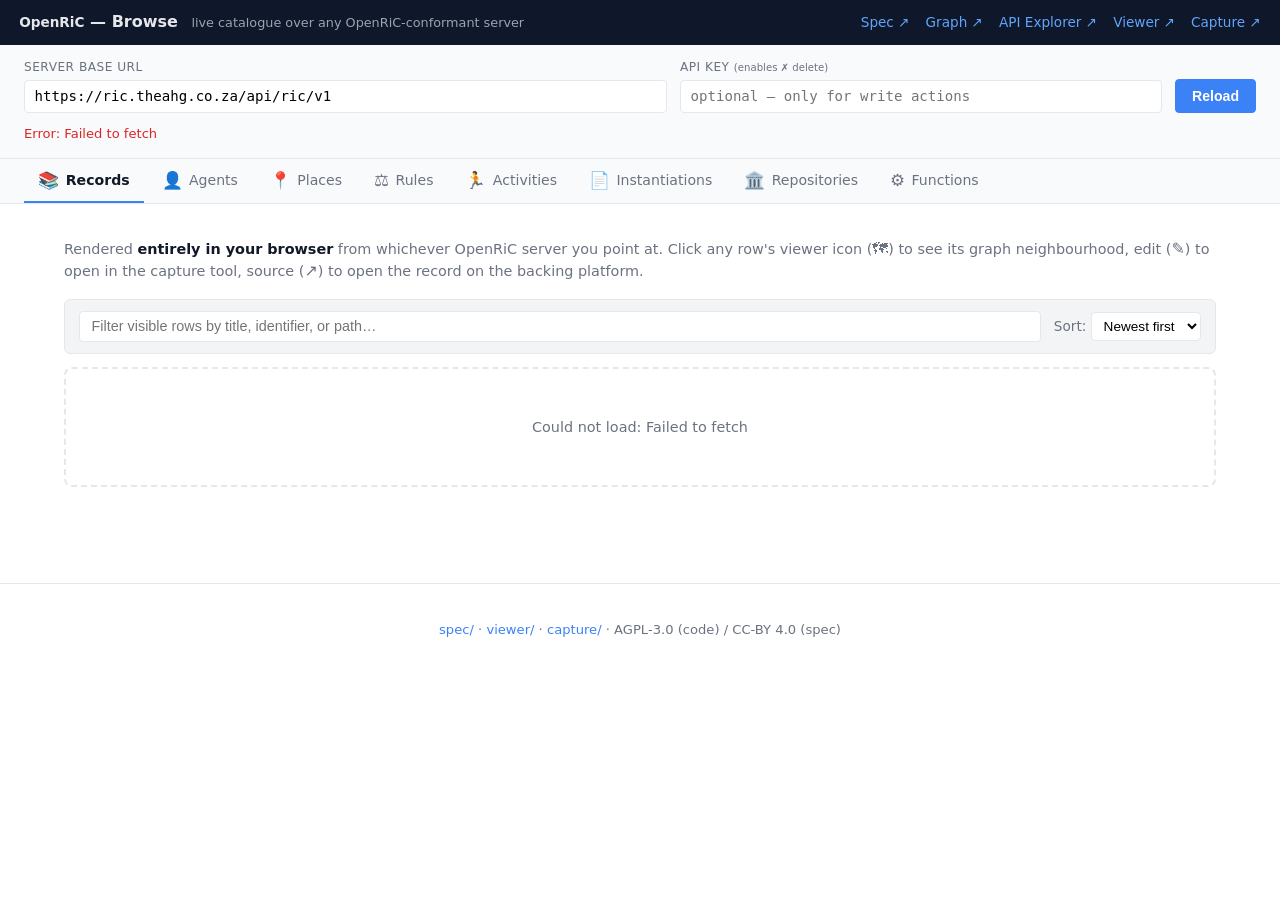
<file: demo/browse/index.html>
<!--
  Copyright (C) 2026 Johan Pieterse / Plain Sailing Information Systems
  Email: johan@plainsailingisystems.co.za
  SPDX-License-Identifier: AGPL-3.0-or-later

  OpenRiC browse demo — row-layout catalogue with inline actions.
  Points at any OpenRiC-conformant server; reads are unauthenticated,
  optional write-key unlocks the delete action. Pure browser.
-->
<!doctype html>
<html lang="en">
<head>
  <meta charset="utf-8" />
  <meta name="viewport" content="width=device-width, initial-scale=1" />
  <title>OpenRiC — Browse</title>
  <meta name="description" content="Browse a live OpenRiC dataset — records, agents, places, rules, activities, instantiations, repositories, functions." />
  <link rel="canonical" href="https://openric.org/demo/browse/" />
  <style>
    :root {
      --fg: #111827; --muted: #6b7280; --bg: #ffffff; --panel: #f9fafb;
      --panel-alt: #f3f4f6; --border: #e5e7eb; --accent: #3b82f6; --accent-hover: #2563eb;
      --danger: #dc2626; --danger-hover: #b91c1c;
      --row-hover: #f3f4f6; --row-highlight: #fef3c7;
      /* Per-type colours — match the viewer's getColour */
      --c-record: #3b82f6; --c-agent: #10b981; --c-place: #f59e0b;
      --c-rule: #8b5cf6;   --c-activity: #ef4444; --c-instantiation: #06b6d4;
      --c-repository: #db2777; --c-function: #64748b;
    }
    * { box-sizing: border-box; }
    body { margin: 0; font-family: system-ui, -apple-system, sans-serif; color: var(--fg); background: var(--bg); line-height: 1.4; }
    a { color: var(--accent); text-decoration: none; }
    a:hover { text-decoration: underline; }

    header.site { background: #0f172a; color: #e5e7eb; padding: 0.7rem 1.2rem;
             display: flex; align-items: center; gap: 0.8rem; flex-wrap: wrap; }
    header.site h1 { margin: 0; font-size: 1rem; font-weight: 600; }
    header.site h1 small { color: #9ca3af; font-weight: 400; margin-left: 0.5rem; font-size: 0.8rem; }
    header.site a { color: #60a5fa; font-size: 0.85rem; }
    header.site .right { margin-left: auto; display: flex; gap: 1rem; flex-wrap: wrap; }

    .controls { background: var(--panel); border-bottom: 1px solid var(--border); padding: 0.9rem 1.5rem;
                display: grid; grid-template-columns: 2fr 1.5fr auto; gap: 0.8rem; align-items: end; }
    .controls label { display: block; font-size: 0.76rem; color: var(--muted); margin-bottom: 0.25rem; text-transform: uppercase; letter-spacing: 0.04em; }
    .controls input {
      width: 100%; background: var(--bg); border: 1px solid var(--border); padding: 0.45rem 0.6rem;
      border-radius: 4px; font-size: 0.88rem; font-family: monospace;
    }
    .controls button {
      padding: 0.5rem 1rem; background: var(--accent); color: #fff; border: 1px solid var(--accent);
      border-radius: 4px; font-weight: 600; cursor: pointer; font-size: 0.88rem;
    }
    .controls button:hover { background: var(--accent-hover); }
    .controls .status { grid-column: 1 / -1; font-size: 0.82rem; color: var(--muted); }
    .controls .status.err { color: var(--danger); }
    .controls .status.ok  { color: #059669; }

    .tabs { background: var(--panel); border-bottom: 1px solid var(--border); padding: 0 1.5rem;
            display: flex; gap: 0.2rem; overflow-x: auto; position: sticky; top: 0; z-index: 10; }
    .tabs button {
      background: transparent; border: none; border-bottom: 2px solid transparent; padding: 0.7rem 0.9rem;
      font-size: 0.88rem; color: var(--muted); cursor: pointer; white-space: nowrap; font-family: inherit;
      display: inline-flex; align-items: center; gap: 0.4rem;
    }
    .tabs button:hover { color: var(--fg); }
    .tabs button.active { color: var(--fg); border-bottom-color: var(--accent); font-weight: 600; }
    .tabs .icon { font-size: 1.05rem; }
    .tabs .count {
      background: var(--border); color: var(--muted); font-size: 0.7rem;
      padding: 0.1rem 0.45rem; border-radius: 999px; font-weight: 600;
    }
    .tabs button.active .count { background: var(--accent); color: white; }

    main { max-width: 1200px; margin: 0 auto; padding: 1.2rem 1.5rem 3rem; }

    .intro { color: var(--muted); font-size: 0.9rem; margin-bottom: 1rem; }
    .intro strong { color: var(--fg); }

    /* Toolbar above the list — search + bulk */
    .toolbar {
      display: grid; grid-template-columns: 1fr auto; gap: 0.8rem; align-items: center;
      padding: 0.7rem 0.9rem; background: var(--panel-alt); border: 1px solid var(--border);
      border-radius: 6px; margin-bottom: 0.8rem;
    }
    .toolbar input[type="search"] {
      width: 100%; border: 1px solid var(--border); background: var(--bg);
      padding: 0.4rem 0.7rem; border-radius: 4px; font-size: 0.9rem;
    }
    .toolbar .sort { color: var(--muted); font-size: 0.85rem; }
    .toolbar .sort select { border: 1px solid var(--border); background: var(--bg); padding: 0.3rem 0.5rem; border-radius: 4px; font-size: 0.85rem; }

    /* Rows */
    .rows { border: 1px solid var(--border); border-radius: 8px; overflow: hidden; background: var(--bg); }
    .row {
      display: grid; grid-template-columns: 44px 1fr auto; gap: 0.9rem; align-items: center;
      padding: 0.7rem 0.9rem; border-bottom: 1px solid var(--border);
      transition: background-color 0.12s;
    }
    .row:last-child { border-bottom: none; }
    .row:hover { background: var(--row-hover); }
    .row.seeded { background: linear-gradient(to right, var(--row-highlight) 0%, transparent 80%); }
    .row.seeded:hover { background: linear-gradient(to right, var(--row-highlight) 0%, var(--row-hover) 80%); }

    .row .icon-wrap {
      width: 40px; height: 40px; border-radius: 50%; display: flex; align-items: center; justify-content: center;
      font-size: 1.1rem; color: white; flex-shrink: 0;
    }
    .row .icon-wrap.record        { background: var(--c-record); }
    .row .icon-wrap.agent         { background: var(--c-agent); }
    .row .icon-wrap.place         { background: var(--c-place); }
    .row .icon-wrap.rule          { background: var(--c-rule); }
    .row .icon-wrap.activity      { background: var(--c-activity); }
    .row .icon-wrap.instantiation { background: var(--c-instantiation); }
    .row .icon-wrap.repository    { background: var(--c-repository); }
    .row .icon-wrap.function      { background: var(--c-function); }

    .row .body { min-width: 0; overflow: hidden; }
    .row .title-line {
      display: flex; align-items: center; gap: 0.5rem;
      font-weight: 600; font-size: 0.96rem; color: var(--fg);
      white-space: nowrap; overflow: hidden; text-overflow: ellipsis;
    }
    .row .title-line .type-label {
      font-weight: 400; color: var(--muted); font-size: 0.78rem;
      text-transform: uppercase; letter-spacing: 0.04em; flex-shrink: 0;
    }
    .row .title-line .seeded-pin {
      background: #f59e0b; color: #fff; font-size: 0.66rem; padding: 0.08rem 0.45rem;
      border-radius: 999px; font-weight: 700; text-transform: uppercase; letter-spacing: 0.04em;
    }
    .row .subtitle {
      color: var(--muted); font-size: 0.82rem; margin-top: 0.15rem;
      white-space: nowrap; overflow: hidden; text-overflow: ellipsis;
    }
    .row .path { font-family: monospace; color: var(--muted); font-size: 0.74rem; margin-top: 0.2rem;
      white-space: nowrap; overflow: hidden; text-overflow: ellipsis;
    }

    .row .actions { display: flex; gap: 0.3rem; flex-shrink: 0; }
    .row .act {
      width: 34px; height: 34px; border-radius: 6px; border: 1px solid var(--border);
      background: var(--bg); cursor: pointer; display: inline-flex; align-items: center; justify-content: center;
      font-size: 1rem; color: var(--muted); text-decoration: none; transition: all 0.12s;
    }
    .row .act:hover { border-color: var(--accent); color: var(--accent); background: var(--panel); text-decoration: none; }
    .row .act.danger:hover { border-color: var(--danger); color: var(--danger); }
    .row .act.disabled { opacity: 0.3; cursor: not-allowed; pointer-events: none; }
    .row .act[title]:hover::after { /* keep native tooltip */ }

    @media (max-width: 720px) {
      .row { grid-template-columns: 36px 1fr; }
      .row .icon-wrap { width: 32px; height: 32px; font-size: 0.95rem; }
      .row .actions { grid-column: 1 / -1; justify-content: flex-end; margin-top: 0.4rem; }
      .row .path { display: none; }
    }

    /* Pagination */
    .pagination { display: flex; gap: 0.5rem; margin-top: 1.2rem; justify-content: center; align-items: center; }
    .pagination button {
      padding: 0.4rem 0.9rem; background: var(--panel); border: 1px solid var(--border);
      border-radius: 4px; cursor: pointer; font-size: 0.85rem; font-family: inherit;
    }
    .pagination button:disabled { opacity: 0.4; cursor: not-allowed; }
    .pagination button:hover:not(:disabled) { border-color: var(--accent); color: var(--accent); }
    .pagination .info { color: var(--muted); font-size: 0.85rem; margin: 0 0.6rem; }

    .empty, .loading {
      text-align: center; color: var(--muted); font-size: 0.9rem;
      padding: 3rem 1rem; border: 2px dashed var(--border); border-radius: 8px;
    }

    /* Delete confirm bar */
    .delete-bar {
      position: fixed; bottom: 1.5rem; left: 50%; transform: translateX(-50%);
      background: var(--fg); color: white; padding: 0.7rem 1rem; border-radius: 8px;
      box-shadow: 0 6px 20px rgba(0,0,0,0.25); font-size: 0.88rem;
      display: none; align-items: center; gap: 0.8rem; z-index: 100;
    }
    .delete-bar.show { display: flex; }
    .delete-bar button { padding: 0.4rem 0.85rem; border-radius: 4px; border: none; cursor: pointer; font-weight: 600; font-size: 0.85rem; }
    .delete-bar .confirm { background: var(--danger); color: white; }
    .delete-bar .cancel  { background: #374151; color: #e5e7eb; }

    footer {
      margin-top: 3rem; padding: 1.5rem; border-top: 1px solid var(--border);
      color: var(--muted); font-size: 0.82rem; text-align: center;
    }
  </style>
</head>
<body>
  <header class="site">
    <h1><a href="/" style="color:#e5e7eb;">OpenRiC</a> — Browse
      <small>live catalogue over any OpenRiC-conformant server</small></h1>
    <div class="right">
      <a href="/" target="_self">Spec ↗</a>
      <a href="/demo/" target="_self">Graph ↗</a>
      <a href="/api-explorer/" target="_self">API Explorer ↗</a>
      <a href="https://viewer.openric.org" target="_blank" rel="noopener">Viewer ↗</a>
      <a href="https://capture.openric.org" target="_blank" rel="noopener">Capture ↗</a>
    </div>
  </header>

  <div class="controls">
    <div>
      <label for="server">Server base URL</label>
      <input id="server" value="https://ric.theahg.co.za/api/ric/v1" />
    </div>
    <div>
      <label for="apikey">API key <small style="color:var(--muted);text-transform:none;letter-spacing:0;">(enables ✗ delete)</small></label>
      <input id="apikey" type="password" placeholder="optional — only for write actions" />
    </div>
    <div>
      <button id="reload" type="button">Reload</button>
    </div>
    <div class="status" id="status">Ready.</div>
  </div>

  <nav class="tabs" id="tabs"></nav>

  <main>
    <p class="intro">
      Rendered <strong>entirely in your browser</strong> from whichever OpenRiC server you point at. Click any row's viewer icon (<span style="font-size:1rem;">🗺</span>) to see its graph neighbourhood, edit (<span style="font-size:1rem;">✎</span>) to open in the capture tool, source (<span style="font-size:1rem;">↗</span>) to open the record on the backing platform.
    </p>

    <div class="toolbar">
      <input id="search" type="search" placeholder="Filter visible rows by title, identifier, or path…" />
      <span class="sort">
        Sort:
        <select id="sort">
          <option value="id-desc">Newest first</option>
          <option value="id-asc">Oldest first</option>
          <option value="label-asc">Label A–Z</option>
          <option value="label-desc">Label Z–A</option>
        </select>
      </span>
    </div>

    <div id="content">
      <div class="loading">Loading…</div>
    </div>
  </main>

  <div class="delete-bar" id="delete-bar">
    <span id="delete-bar-text">Delete this item?</span>
    <button class="confirm" id="delete-bar-ok">Delete</button>
    <button class="cancel"  id="delete-bar-cancel">Cancel</button>
  </div>

  <footer>
    <p>
      <a href="https://github.com/openric/spec">spec/</a>
      · <a href="https://github.com/openric/viewer">viewer/</a>
      · <a href="https://github.com/openric/capture">capture/</a>
      · AGPL-3.0 (code) / CC-BY 4.0 (spec)
    </p>
  </footer>

  <script>
    const STORAGE_KEY = 'openric-browse';
    const PAGE_SIZE = 30;

    const TYPES = [
      { id: 'record',        plural: 'records',        label: 'Records',        icon: '📚', labelKey: 'rico:title' },
      { id: 'agent',         plural: 'agents',         label: 'Agents',         icon: '👤', labelKey: 'rico:name'  },
      { id: 'place',         plural: 'places',         label: 'Places',         icon: '📍', labelKey: 'rico:name'  },
      { id: 'rule',          plural: 'rules',          label: 'Rules',          icon: '⚖️', labelKey: 'rico:title' },
      { id: 'activity',      plural: 'activities',     label: 'Activities',     icon: '🏃', labelKey: 'rico:name'  },
      { id: 'instantiation', plural: 'instantiations', label: 'Instantiations', icon: '📄', labelKey: 'rico:title' },
      { id: 'repository',    plural: 'repositories',   label: 'Repositories',   icon: '🏛️', labelKey: 'rico:name'  },
      { id: 'function',      plural: 'functions',      label: 'Functions',      icon: '⚙️', labelKey: 'rico:name'  },
    ];

    const $ = (id) => document.getElementById(id);
    const serverInput = $('server');
    const keyInput    = $('apikey');
    const reloadBtn   = $('reload');
    const statusEl    = $('status');
    const tabsEl      = $('tabs');
    const contentEl   = $('content');
    const searchEl    = $('search');
    const sortEl      = $('sort');

    // Restore last session
    try {
      const saved = JSON.parse(localStorage.getItem(STORAGE_KEY) || '{}');
      if (saved.server) serverInput.value = saved.server;
      if (saved.key)    keyInput.value    = saved.key;
      if (saved.type)   state.typeId      = saved.type;
    } catch {}

    // Mutable state
    const state = {
      typeId: TYPES[0].id,
      page: 1,
      totals: {},        // type → total
      items: [],         // current page's items (raw)
      filter: '',
      sort: 'id-desc',
      pendingDelete: null, // { id, type, label }
    };

    function escapeHtml(s) {
      return String(s == null ? '' : s)
        .replace(/&/g, '&amp;').replace(/</g, '&lt;').replace(/>/g, '&gt;')
        .replace(/"/g, '&quot;').replace(/'/g, '&#39;');
    }

    function setStatus(cls, msg) { statusEl.className = 'status ' + (cls || ''); statusEl.innerHTML = msg; }
    function currentServer() { return (serverInput.value || '').trim().replace(/\/$/, ''); }
    function currentKey()    { return (keyInput.value    || '').trim(); }

    function persist() {
      localStorage.setItem(STORAGE_KEY, JSON.stringify({
        server: currentServer(), key: currentKey(), type: state.typeId,
      }));
    }

    function pathOf(uri) {
      if (!uri) return '';
      try { return new URL(uri).pathname; } catch { return uri; }
    }

    function idFromAtId(atId) {
      if (!atId) return null;
      const path = pathOf(atId);
      const m = path.match(/\/(\d+)(?:\/|$)/);
      if (m) return parseInt(m[1], 10);
      return null;
    }

    function labelFromItem(item, type) {
      return item[type.labelKey] || item['rico:title'] || item['rico:name'] || item.title || item.name || `(untitled ${type.label.toLowerCase().replace(/s$/, '')})`;
    }

    function subtitleFromItem(item) {
      const parts = [];
      for (const [k, key] of [
        ['id',    'rico:identifier'],
        ['type',  'openric:localType'],
        ['date',  'rico:date'],
        ['dates', 'openricx:dateSet'],
        ['mime',  'openricx:mimeType'],
      ]) {
        if (item[key]) parts.push(`${k} · ${item[key]}`);
      }
      return parts.join('  ·  ');
    }

    function isSeeded(item, type) {
      const label = labelFromItem(item, type);
      const atId = item['@id'] || '';
      return /OpenRiC demo/i.test(label) || /openric-demo/i.test(atId);
    }

    function renderTabs() {
      tabsEl.innerHTML = TYPES.map(t => {
        const count = state.totals[t.id] != null ? `<span class="count">${state.totals[t.id]}</span>` : '';
        const active = t.id === state.typeId ? 'active' : '';
        return `<button data-type="${t.id}" class="${active}"><span class="icon">${t.icon}</span>${t.label}${count}</button>`;
      }).join('');
      tabsEl.querySelectorAll('button').forEach(b => {
        b.addEventListener('click', () => {
          state.typeId = b.dataset.type; state.page = 1; persist(); loadList();
        });
      });
    }

    async function fetchTotals() {
      const base = currentServer();
      const results = await Promise.allSettled(TYPES.map(t =>
        fetch(`${base}/${t.plural}?limit=1`).then(r => r.json()).then(j => ({
          id: t.id,
          total: j['openric:total'] ?? j['ric:total']
            ?? ((j['openric:items'] || j['ric:items'] || j.items || []).length),
        }))
      ));
      const next = {};
      for (const r of results) if (r.status === 'fulfilled') next[r.value.id] = r.value.total;
      state.totals = next;
      renderTabs();
    }

    async function loadList() {
      renderTabs();
      const type = TYPES.find(t => t.id === state.typeId);
      if (!type) return;
      const base = currentServer();
      if (!base) { setStatus('err', 'Server URL is required.'); return; }

      contentEl.innerHTML = `<div class="loading">Loading ${type.label.toLowerCase()}…</div>`;
      try {
        const url = `${base}/${type.plural}?limit=${PAGE_SIZE}&page=${state.page}`;
        const resp = await fetch(url, { headers: { 'Accept': 'application/ld+json, application/json' } });
        if (!resp.ok) { setStatus('err', `List request failed: ${resp.status}`); return; }
        const json = await resp.json();
        const items = json['openric:items'] || json['ric:items'] || json.items || [];
        const total = json['openric:total'] ?? json['ric:total'] ?? items.length;
        state.totals[type.id] = total;
        state.items = items;
        renderRows();
        setStatus('ok', `${items.length} of ${total} ${type.label.toLowerCase()} · page ${state.page}.`);
        renderTabs();
      } catch (e) {
        contentEl.innerHTML = `<div class="empty">Could not load: ${escapeHtml(e.message || e)}</div>`;
        setStatus('err', `Error: ${e.message}`);
      }
    }

    function renderRows() {
      const type = TYPES.find(t => t.id === state.typeId);
      const total = state.totals[type.id] || state.items.length;

      let items = state.items.slice();
      // Client-side filter
      const q = state.filter.toLowerCase();
      if (q) {
        items = items.filter(it => {
          const l = labelFromItem(it, type).toLowerCase();
          const p = pathOf(it['@id'] || '').toLowerCase();
          const id = (it['rico:identifier'] || '').toString().toLowerCase();
          return l.includes(q) || p.includes(q) || id.includes(q);
        });
      }
      // Client-side sort
      items.sort((a, b) => {
        const la = labelFromItem(a, type).toLowerCase();
        const lb = labelFromItem(b, type).toLowerCase();
        const ia = idFromAtId(a['@id']) ?? 0;
        const ib = idFromAtId(b['@id']) ?? 0;
        switch (state.sort) {
          case 'id-asc':     return ia - ib;
          case 'id-desc':    return ib - ia;
          case 'label-asc':  return la < lb ? -1 : la > lb ? 1 : 0;
          case 'label-desc': return la < lb ? 1  : la > lb ? -1 : 0;
        }
        return 0;
      });

      if (!items.length) {
        contentEl.innerHTML = `<div class="empty">No ${type.label.toLowerCase()}${state.filter ? ' match that filter' : ''}.</div>`;
        return;
      }

      const hasKey = !!currentKey();
      contentEl.innerHTML = `
        <div class="rows">
          ${items.map(it => rowHtml(it, type, hasKey)).join('')}
        </div>
        ${paginationHtml(total)}
      `;

      // Wire actions
      contentEl.querySelectorAll('.act.delete').forEach(b => {
        b.addEventListener('click', (e) => {
          e.preventDefault(); e.stopPropagation();
          promptDelete(b.dataset.type, parseInt(b.dataset.id, 10), b.dataset.label);
        });
      });
      contentEl.querySelectorAll('[data-paginate]').forEach(b => {
        b.addEventListener('click', () => {
          state.page = parseInt(b.dataset.paginate, 10);
          loadList(); window.scrollTo({ top: 0, behavior: 'smooth' });
        });
      });
    }

    function rowHtml(item, type, hasKey) {
      const atId   = item['@id'] || '';
      const path   = pathOf(atId);
      const label  = labelFromItem(item, type);
      const sub    = subtitleFromItem(item);
      const numId  = idFromAtId(atId);
      const seed   = isSeeded(item, type);
      const viewerHref = `https://viewer.openric.org/?start=${encodeURIComponent(path)}`;
      const captureHref = numId
        ? `https://capture.openric.org/?type=${type.id}&id=${numId}`
        : 'https://capture.openric.org/';
      const sourceHref = atId ? escapeHtml(atId) : '#';
      const canDelete = hasKey && numId != null;

      return `
        <div class="row${seed ? ' seeded' : ''}">
          <div class="icon-wrap ${type.id}" title="${escapeHtml(type.label.replace(/s$/, ''))}">${type.icon}</div>
          <div class="body">
            <div class="title-line">
              <span class="type-label">${escapeHtml(type.label.replace(/s$/, ''))}</span>
              <span>${escapeHtml(label)}</span>
              ${seed ? '<span class="seeded-pin" title="Seeded by openric:seed-demo">demo</span>' : ''}
            </div>
            ${sub ? `<div class="subtitle">${escapeHtml(sub)}</div>` : ''}
            <div class="path">${escapeHtml(path)}</div>
          </div>
          <div class="actions">
            <a class="act" title="Open in graph viewer" href="${viewerHref}" target="_blank" rel="noopener">🗺</a>
            <a class="act" title="Edit in capture tool"  href="${captureHref}" target="_blank" rel="noopener">✎</a>
            <a class="act" title="Open source record"    href="${sourceHref}"  target="_blank" rel="noopener">↗</a>
            <button class="act danger delete ${canDelete ? '' : 'disabled'}"
                    title="${canDelete ? 'Delete (needs delete-scoped key)' : 'Paste an API key above to enable delete'}"
                    data-type="${type.id}" data-id="${numId ?? ''}" data-label="${escapeHtml(label)}">✗</button>
          </div>
        </div>
      `;
    }

    function paginationHtml(total) {
      const pages = Math.max(1, Math.ceil(total / PAGE_SIZE));
      if (pages <= 1) return '';
      const prev = Math.max(1, state.page - 1);
      const next = Math.min(pages, state.page + 1);
      return `
        <div class="pagination">
          <button data-paginate="1"        ${state.page === 1 ? 'disabled' : ''}>« first</button>
          <button data-paginate="${prev}"  ${state.page === 1 ? 'disabled' : ''}>‹ prev</button>
          <span class="info">page ${state.page} of ${pages}</span>
          <button data-paginate="${next}"  ${state.page === pages ? 'disabled' : ''}>next ›</button>
          <button data-paginate="${pages}" ${state.page === pages ? 'disabled' : ''}>last »</button>
        </div>
      `;
    }

    // Delete flow
    const deleteBar    = $('delete-bar');
    const deleteText   = $('delete-bar-text');
    const deleteOk     = $('delete-bar-ok');
    const deleteCancel = $('delete-bar-cancel');

    function promptDelete(typeId, id, label) {
      state.pendingDelete = { typeId, id, label };
      deleteText.innerHTML = `Delete <strong>${escapeHtml(label)}</strong> (${escapeHtml(typeId)} #${id})? This cannot be undone.`;
      deleteBar.classList.add('show');
    }
    function cancelDelete() { deleteBar.classList.remove('show'); state.pendingDelete = null; }
    async function confirmDelete() {
      if (!state.pendingDelete) return;
      const { typeId, id, label } = state.pendingDelete;
      const type = TYPES.find(t => t.id === typeId);
      const base = currentServer();
      const key  = currentKey();
      if (!base || !key) { setStatus('err', 'Cannot delete without server + API key.'); cancelDelete(); return; }
      deleteOk.disabled = true; deleteOk.textContent = 'Deleting…';
      try {
        const resp = await fetch(`${base}/${type.plural}/${id}`, {
          method: 'DELETE', headers: { 'X-API-Key': key, 'Accept': 'application/json' },
        });
        const j = await resp.json().catch(() => ({}));
        if (!resp.ok) throw new Error(j.error || j.message || `HTTP ${resp.status}`);
        setStatus('ok', `✓ Deleted ${typeId} #${id} (${label}).`);
        cancelDelete();
        loadList();
      } catch (e) {
        setStatus('err', `Delete failed: ${e.message}`);
      } finally {
        deleteOk.disabled = false; deleteOk.textContent = 'Delete';
      }
    }
    deleteOk.addEventListener('click', confirmDelete);
    deleteCancel.addEventListener('click', cancelDelete);

    // Filter + sort (client-side on current page)
    searchEl.addEventListener('input', (e) => { state.filter = e.target.value || ''; renderRows(); });
    sortEl.addEventListener('change', (e) => { state.sort = e.target.value; renderRows(); });

    reloadBtn.addEventListener('click', () => { state.page = 1; persist(); init(); });
    serverInput.addEventListener('keydown', (e) => { if (e.key === 'Enter') reloadBtn.click(); });
    keyInput.addEventListener('input', () => { persist(); renderRows(); });

    async function init() {
      renderTabs();
      await fetchTotals();
      await loadList();
    }
    init();
  </script>
</body>
</html>
</file>
